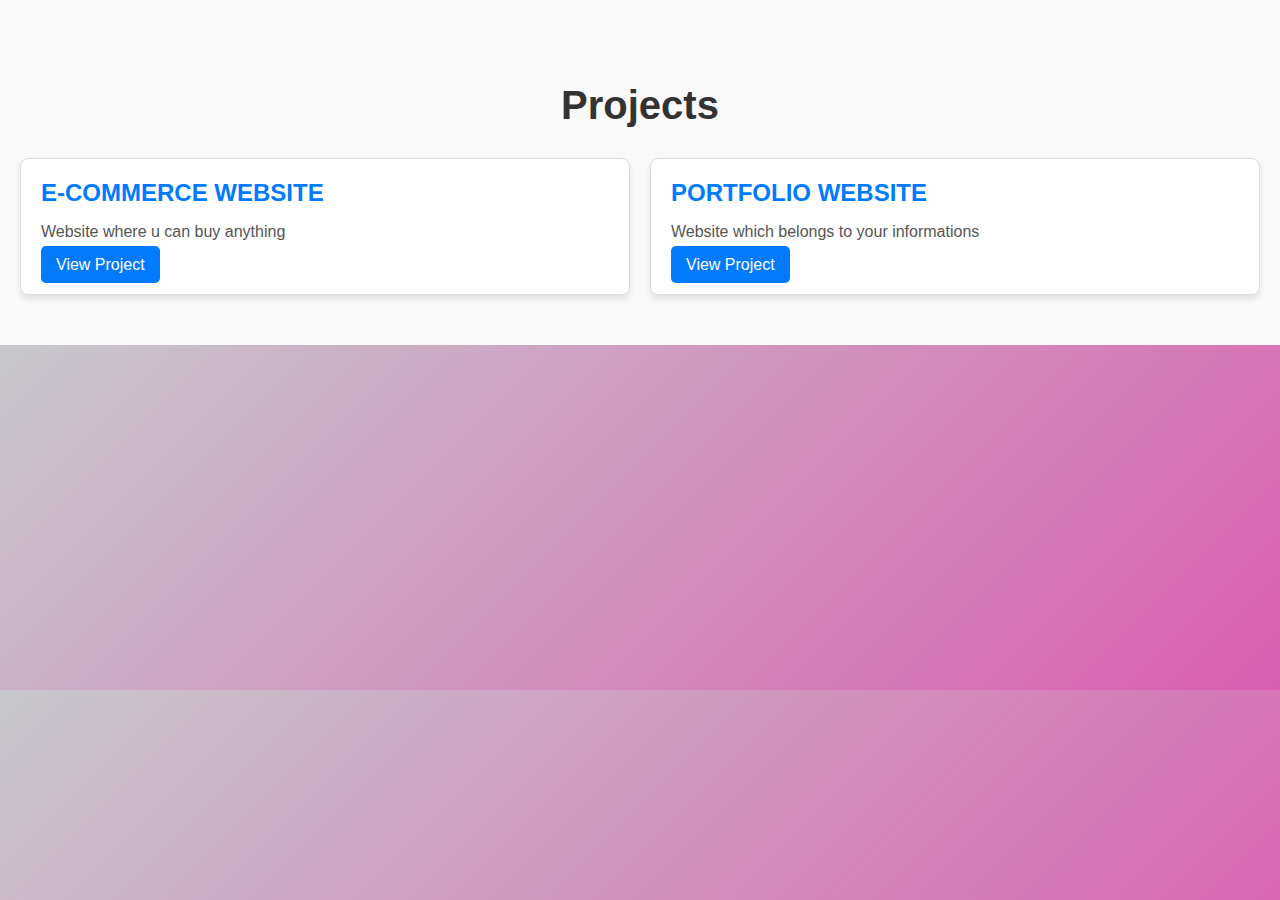
<file: project.html>
<!DOCTYPE html>
<html lang="en">

<head>
  <meta charset="UTF-8">
  <meta name="viewport" content="width=device-width, initial-scale=1.0">
  <title>Document</title>
</head>
<style>
  body {
    background: linear-gradient(135deg, #c7c8cc, #da5eb0);
    font-family: 'Arial', sans-serif;
    margin: 0;
    padding: 0;
  }

  .projects-section {
    padding: 50px 20px;
    background-color: #f9f9f9;
  }

  .section-title {
    text-align: center;
    font-size: 2.5rem;
    margin-bottom: 30px;
    color: #333;
  }


  .projects-grid {
    display: grid;
    grid-template-columns: repeat(auto-fit, minmax(300px, 1fr));
    gap: 20px;
  }

  .project-card {
    background: #fff;
    border: 1px solid #ddd;
    border-radius: 8px;
    overflow: hidden;
    box-shadow: 0 4px 6px rgba(0, 0, 0, 0.1);
    transition: transform 0.3s ease, box-shadow 0.3s ease;
  }

  .project-card:hover {
    transform: translateY(-10px);
    box-shadow: 0 6px 12px rgba(0, 0, 0, 0.2);
  }

  .project-image {
    width: 100%;
    height: 200px;
    object-fit: cover;
  }

  .project-details {
    padding: 20px;
  }

  .project-details h3 {
    font-size: 1.5rem;
    margin: 0 0 10px;
    color: #007BFF;
  }

  .project-details p {
    color: #555;
    margin-bottom: 15px;
  }

  .project-link {
    text-decoration: none;
    color: #fff;
    background-color: #007BFF;
    padding: 10px 15px;
    border-radius: 5px;
    transition: background-color 0.3s ease;
  }

  .project-link:hover {
    background-color: #0056b3;
  }
</style>

<body>
  <section id="projects" class="projects-section">
    <div class="container">
      <h2 class="section-title">Projects</h2>
      <div class="projects-grid">

        <div class="project-card">

          <div class="project-details">
            <h3>E-COMMERCE WEBSITE</h3>
            <p>Website where u can buy anything </p>
            <a href="./html.html" target="_blank" class="project-link">View Project</a>
          </div>
        </div>

        <div class="project-card">

          <div class="project-details">
            <h3>PORTFOLIO WEBSITE</h3>
            <p> Website which belongs to your informations</p>
            <a href="./index.html" target="_blank" class="project-link">View Project</a>
          </div>
        </div>

      </div>
    </div>
  </section>
</body>

</html>
</file>
